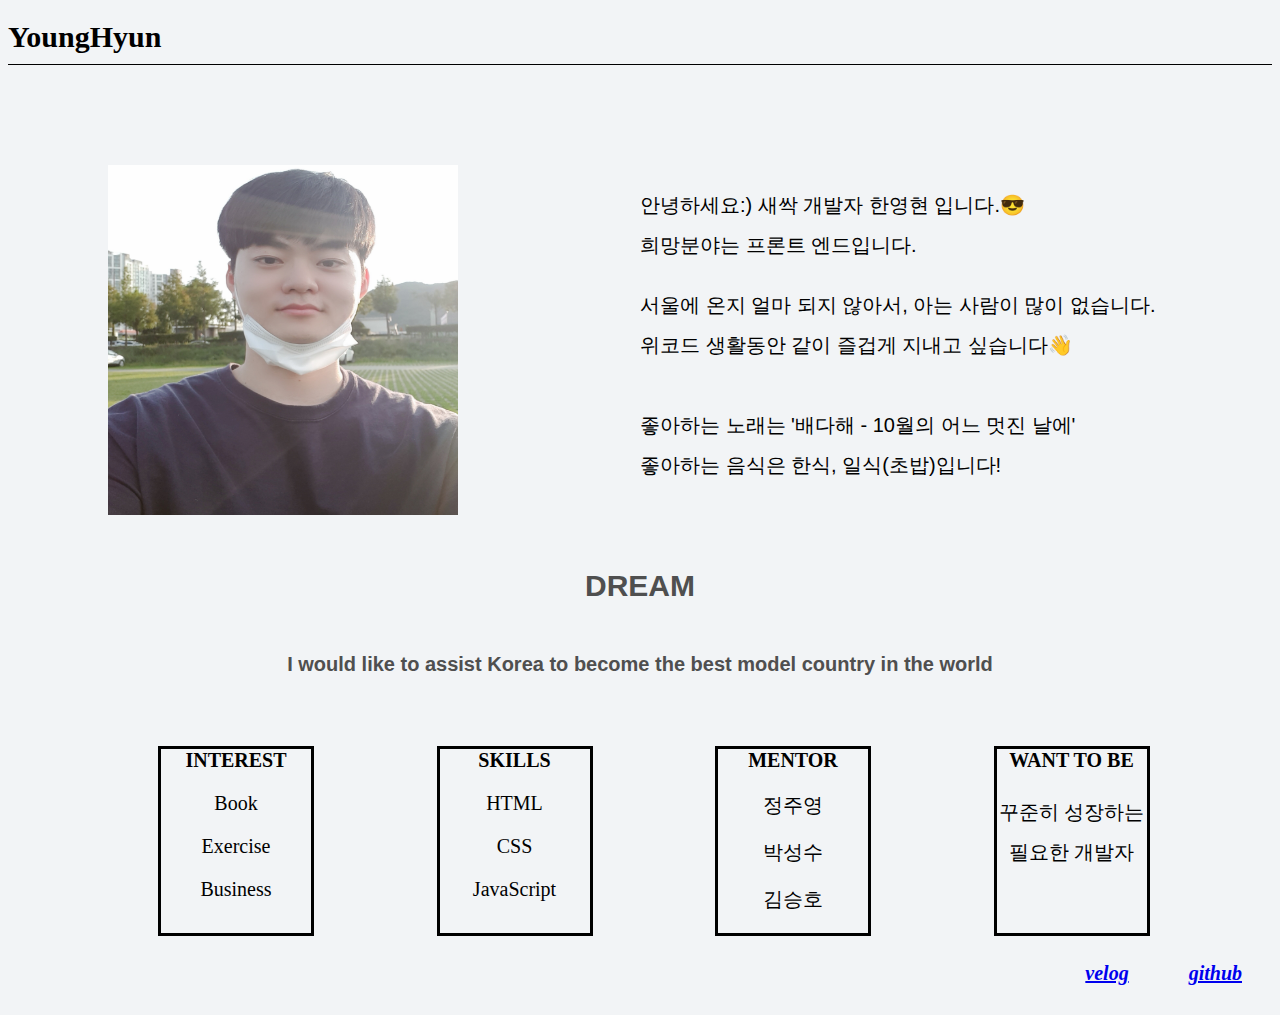
<file: index.html>
<!DOCTYPE html>
<html lang="en" dir="ltr">
  <head>
    <meta charset="utf-8">
    <title>Introduction</title>
    <link rel="stylesheet" href="header.css">
    <link rel="stylesheet" href="./main.css">
  </head>
  <body>
    <header>
      <div class="wrapper">
        <h1 class="name">YoungHyun</h1>
     </div>
    </header>
    <section>
      <div id="profile">
      <div id="picture">
        <img src=profile.jpg width="350px" height="350px" alt="profile picture">
      </div>
      <div>
        <p id="self1"> 안녕하세요:) 새싹 개발자 한영현 입니다.&#128526;<br>
        희망분야는 프론트 엔드입니다.<br>
        </p>
        <p id="self2"> 서울에 온지 얼마 되지 않아서, 아는 사람이 많이 없습니다.<br>
            위코드 생활동안 같이 즐겁게 지내고 싶습니다&#128075;<br><br>
            좋아하는 노래는 '배다해 - 10월의 어느 멋진 날에'<br>
            좋아하는 음식은 한식, 일식(초밥)입니다!
        </p>
      </div>
    </div>
    <div>
      <p id="self4">DREAM</p>
      <p id="self3">I would like to assist Korea to become the best model country in the world </p>
    </div>
    </section>
    <div id="main">
    <div id="personality">
      <div id="interest">
        <strong>INTEREST</strong>
        <p>Book</p>
        <p>Exercise</p>
        <P>Business</p>
      </div>
      <div id="skills">
        <strong>SKILLS</strong>
        <p>HTML</p>
        <p>CSS</p>
        <p>JavaScript</p>
      </div>
      <div id="mentor">
        <strong>MENTOR</strong>
        <p>정주영</p>
        <p>박성수</p>
        <p>김승호</p>
      </div>
      <div id="future">
        <strong>WANT TO BE</strong>
        <br>
        <p id="tobe">꾸준히 성장하는 <br>필요한 개발자</p>
      </div>
    </div>
  </div>
      <div class="footer">
        <ul class="menu">
          <li><a href="https://github.com/younghyunHan" target="_blank">github<li>
          <li><a href="https://velog.io/@dudgus1670" targer="_blank">velog<li>
        </ul>
      </div>
  </body>
</html>
</file>
<file: header.css>
.headerleft {
  padding-left: 20px;
}

.name {
  font-size : 30px
}
</file>
<file: main.css>
h1{
  border-bottom: 1px solid black;
  padding-bottom: 10px;
}

body {
  background-color: #f2f4f6;
}

#dream {
  font-family: "Noto Sans KR", sans-serif;
  font-weight: 700;
  font-size: 30px;
  color: #4f4f4f;
  text-align: center;
  margin-top: 50px;
  margin-bottom : 10px;
}

#personality {
  display: grid;
  grid-template-columns: 1fr 1fr 1fr 1fr;
  paddig : 10px;
}

#interest {
  border: 3px solid black;
  width : 150px;
  text-align : center;

  font-size : 20px;
}

#skills {
  border: 3px solid black;
  width : 150px;
  text-align : center;
  font-size : 20px;
}

#mentor {
  border: 3px solid black;
  width : 150px;
  text-align : center;
  font-size : 20px;
}

#future {
  border: 3px solid black;
  width : 150px;
  text-align : center;
  font-size : 20px;
}

#main {
  margin-top : 70px;
  margin-left: 150px;
  margin-bottom: 10px;
}

#profile {
  display: grid;
  grid-template-columns: 1fr 1fr;
  margin-top: 100px;
}

#picture {
  padding-left: 100px
}

#self1 {
  font-family: "Noto Sans KR", sans-serif;
  font-weight: 500;
  font-size: 20px;
  line-height: 200%;
}

#self2 {
  font-family: "Noto Sans KR", sans-serif;
  font-weight: 500;
  font-size: 20px;
  line-height: 200%;
}

#tobe{
  font-family: "Noto Sans KR", sans-serif;
  font-weight: 500;
  font-size: 20px;
  line-height: 200%;
}

#self3 {
  font-family: "Noto Sans KR", sans-serif;
  font-weight: 700;
  font-size: 20px;
  color: #4f4f4f;
  text-align: center;
  margin-top: 50px;
}

#self4 {
  font-family: "Noto Sans KR", sans-serif;
  font-weight: 700;
  font-size: 30px;
  color: #4f4f4f;
  text-align: center;
  margin-top: 50px;
}

.contact{
  font-family: "Montserrat", sans-serif;
  font-weight: 700;
  font-size: 30px;
  color: #4f4f4f;
  margin-bottom: 10px;
  text-align: center;
}

.contact2{
  text-align: center;
  font-size: 50px;
}

.menu li{
  float: right;
  list-style: none;
  margin-top: 10px;
  margin-right: 30px;
  margin-bottom: 30px;
  font-style:italic;
  text-decoration: none;
  font-size: 20px;
  font-weight: 600;
}
</file>
